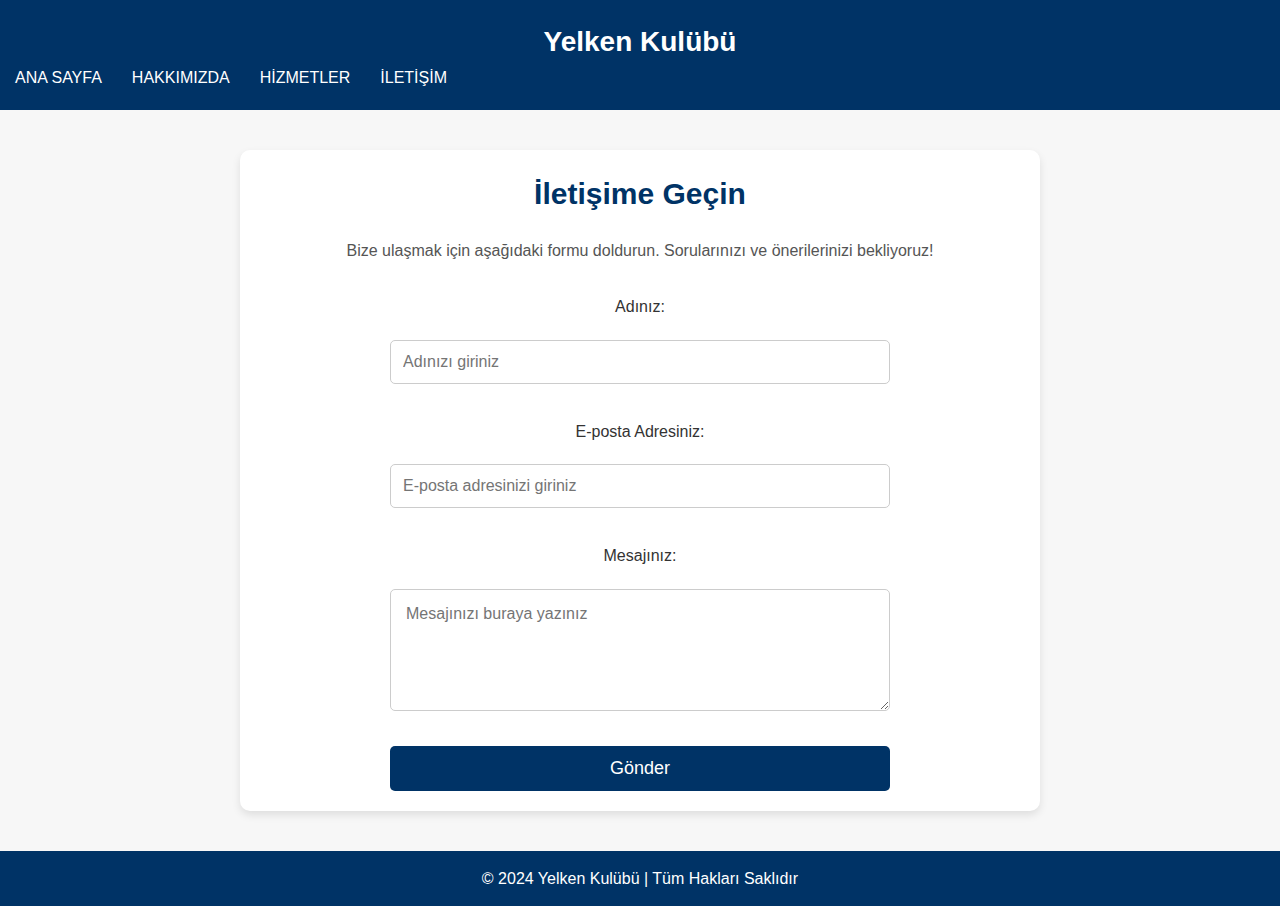
<file: contact.html>
<!DOCTYPE html>
<html lang="tr">
<head>
    <meta charset="UTF-8">
    <meta name="viewport" content="width=device-width, initial-scale=1.0">
    <title>İletişim - Yelken Kulübü</title>
    <link rel="stylesheet" href="styles.css">
    <style>
        body {
            font-family: 'Roboto', sans-serif;
            margin: 0;
            padding: 0;
            background-color: #f7f7f7;
        }

        header {
            background-color: #003366;
            padding: 20px 0;
            color: #fff;
        }

        header .logo h1 {
            margin: 0;
            font-size: 28px;
            font-weight: bold;
            text-align: center;
        }

        nav ul {
            list-style: none;
            padding: 0;
            text-align: center;
        }

        nav ul li {
            display: inline-block;
            margin: 0 15px;
        }

        nav ul li a {
            color: #fff;
            text-decoration: none;
            font-weight: 500;
            text-transform: uppercase;
            font-size: 16px;
            transition: color 0.3s;
        }

        nav ul li a:hover {
            color: #ff6600;
        }

        .contact {
            max-width: 800px;
            margin: 40px auto;
            padding: 20px;
            background-color: #fff;
            border-radius: 10px;
            box-shadow: 0 4px 8px rgba(0, 0, 0, 0.1);
        }

        .contact h2 {
            text-align: center;
            color: #003366;
            font-size: 30px;
            margin-bottom: 20px;
        }

        .contact p {
            text-align: center;
            font-size: 16px;
            margin-bottom: 30px;
            color: #555;
        }

        form {
            display: grid;
            grid-template-columns: 1fr;
            gap: 20px;
        }

        label {
            font-size: 16px;
            color: #333;
        }

        input[type="text"],
        input[type="email"],
        textarea {
            padding: 12px;
            border: 1px solid #ccc;
            border-radius: 5px;
            font-size: 16px;
            width: 100%;
            box-sizing: border-box;
            transition: border-color 0.3s;
        }

        input[type="text"]:focus,
        input[type="email"]:focus,
        textarea:focus {
            border-color: #003366;
        }

        button[type="submit"] {
            padding: 12px 20px;
            background-color: #003366;
            color: #fff;
            border: none;
            border-radius: 5px;
            font-size: 18px;
            cursor: pointer;
            transition: background-color 0.3s;
        }

        button[type="submit"]:hover {
            background-color: #ff6600;
        }

        footer {
            text-align: center;
            padding: 15px;
            background-color: #003366;
            color: #fff;
            position: relative;
            bottom: 0;
            width: 100%;
        }

    </style>
</head>
<body>
    <header>
        <div class="logo">
            <h1>Yelken Kulübü</h1>
        </div>
        <nav>
            <ul>
                <li><a href="index.html">Ana Sayfa</a></li>
                <li><a href="about.html">Hakkımızda</a></li>
                <li><a href="services.html">Hizmetler</a></li>
                <li><a href="contact.html">İletişim</a></li>
            </ul>
        </nav>
    </header>

    <section class="contact">
        <h2>İletişime Geçin</h2>
        <p>Bize ulaşmak için aşağıdaki formu doldurun. Sorularınızı ve önerilerinizi bekliyoruz!</p>

        <form action="#">
            <label for="name">Adınız:</label>
            <input type="text" id="name" name="name" placeholder="Adınızı giriniz" required>
            
            <label for="email">E-posta Adresiniz:</label>
            <input type="email" id="email" name="email" placeholder="E-posta adresinizi giriniz" required>

            <label for="message">Mesajınız:</label>
            <textarea id="message" name="message" rows="5" placeholder="Mesajınızı buraya yazınız" required></textarea>

            <button type="submit">Gönder</button>
        </form>
    </section>

    <footer>
        <p>&copy; 2024 Yelken Kulübü | Tüm Hakları Saklıdır</p>
    </footer>
</body>
</html>
</file>
<file: styles.css>
/* Genel Stiller */
* {
    margin: 0;
    padding: 0;
    box-sizing: border-box;
    font-family: 'Montserrat', sans-serif;
}

body {
    background-color: #f4f4f4;
    color: #f9f7f7;
    line-height: 1.6;
}

/* Header */
header {
    background: #02366b;
    padding: 10px 0;
    position: sticky;
    top: 0;
    z-index: 1000;
}

header .container {
    display: flex;
    justify-content: space-between;
    align-items: center;
    max-width: 1200px;
    margin: 0 auto;
    padding: 0 20px;
}

header .logo img {
    max-width: 150px;
}

nav ul {
    list-style: none;
    display: flex;
}

nav ul li {
    margin-left: 20px;
}

nav ul li a {
    color: #ecf0f1;
    text-decoration: none;
    font-weight: 700;
    transition: color 0.3s;
}

nav ul li a:hover {
    color: #3498db;
}

/* Hero Bölümü */
.hero {
    background: url('images/background.jpg') no-repeat center center/cover;
    height: 60vh;
    color: #fff;
    display: flex;
    align-items: center;
    justify-content: center;
    text-align: center;
}

.hero h2 {
    font-size: 3rem;
    margin-bottom: 20px;
}

.hero p {
    font-size: 1.2rem;
    margin-bottom: 30px;
}

.cta-btn {
    background: #3498db;
    padding: 15px 30px;
    color: #fff;
    text-decoration: none;
    border-radius: 5px;
    transition: background 0.3s;
}

.cta-btn:hover {
    background: #2980b9;
}

/* Bölüm Başlıkları */
section h2 {
    text-align: center;
    font-size: 2rem;
    margin-bottom: 20px;
    color: #1c0346;
}

/* Hakkımızda */
.about {
    padding: 50px 20px;
    background: #ecf0f1;
}

.about-content {
    display: flex;
    flex-wrap: wrap;
    gap: 30px;
    align-items: center;
    justify-content: center;
    max-width: 1200px;
    margin: 0 auto;
    text-align: center;
}

.about-content img {
    width: 100%;
    max-width: 500px;
    border-radius: 10px;
    box-shadow: 0px 4px 10px rgba(0, 0, 0, 0.1);
}

/* Hizmetler */
.services {
    padding: 50px 20px;
    background: #fff;
}

.service-items {
    display: flex;
    flex-wrap: wrap;
    gap: 20px;
    justify-content: center;
}

.service-item {
    background: #ecf0f1;
    padding: 20px;
    border-radius: 10px;
    width: 100%;
    max-width: 300px;
    text-align: center;
    box-shadow: 0px 4px 10px rgba(0, 0, 0, 0.1);
    transition: transform 0.3s;
}

.service-item:hover {
    transform: translateY(-10px);
}

.service-item img {
    width: 100%;
    height: auto;
    border-radius: 10px;
    margin-bottom: 15px;
}

/* İletişim */
.contact {
    padding: 50px 20px;
    background: #ecf0f1;
    text-align: center;
}

form {
    max-width: 500px;
    margin: 0 auto;
}

form input, form textarea {
    width: 100%;
    padding: 15px;
    margin-bottom: 15px;
    border: 1px solid #ccc;
    border-radius: 5px;
}

form button {
    background: #3498db;
    color: #fff;
    padding: 15px;
    border: none;
    width: 100%;
    border-radius: 5px;
    cursor: pointer;
    transition: background 0.3s;
}

form button:hover {
    background: #2980b9;
}

/* Footer */
footer {
    background: #2c3e50;
    color: #ecf0f1;
    text-align: center;
    padding: 20px 0;
}

footer p {
    font-size: 1rem;
}
</file>
